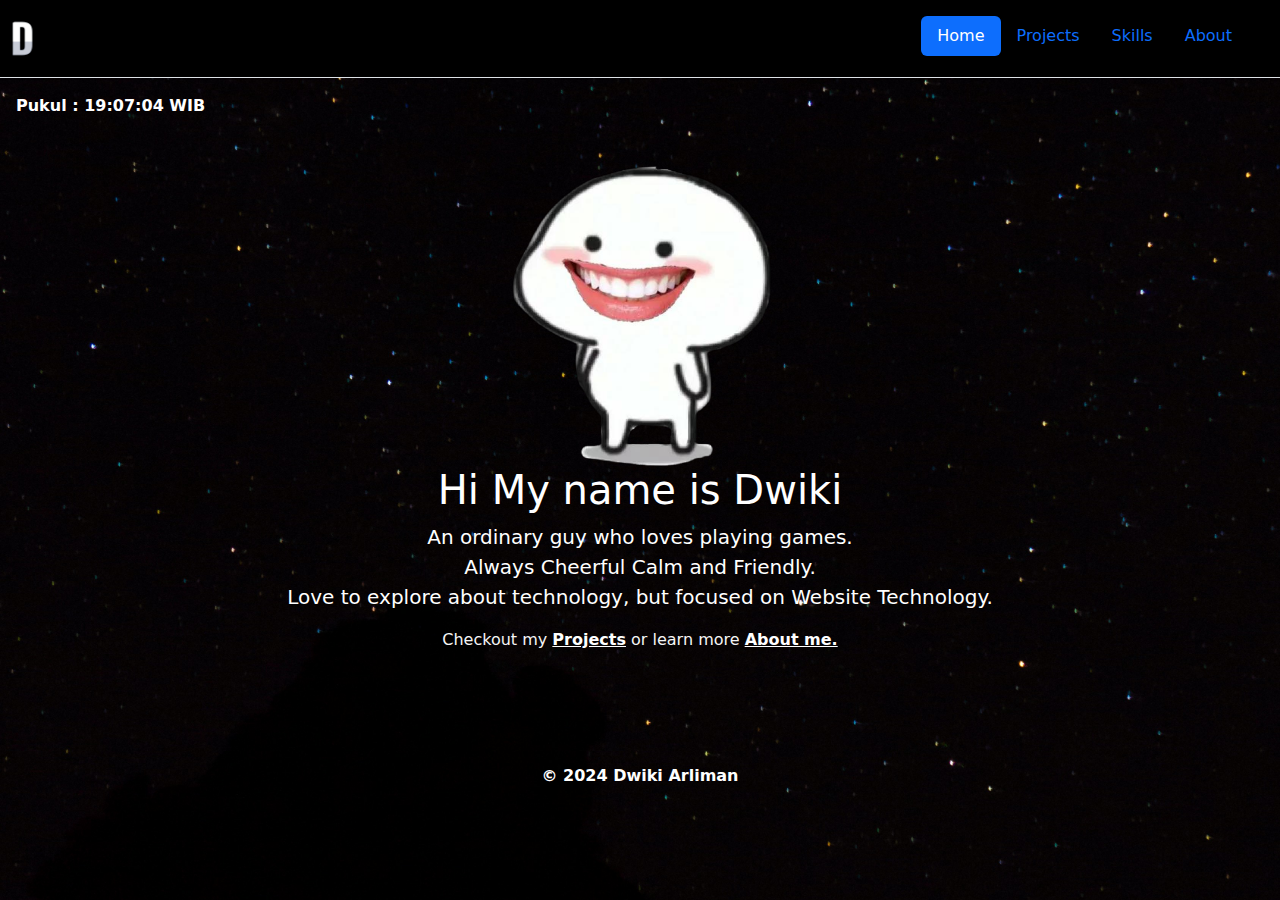
<file: index.html>
<!DOCTYPE html>
<html lang="en">
<head>
    <meta charset="UTF-8">
    <meta name="viewport" content="width=device-width, initial-scale=1.0">
    <link rel="icon" type="image" href="Images/Logo_D.png">
    <link rel="stylesheet" href="style/index.css">
    <link href="https://cdn.jsdelivr.net/npm/bootstrap@5.3.3/dist/css/bootstrap.min.css" rel="stylesheet" integrity="sha384-QWTKZyjpPEjISv5WaRU9OFeRpok6YctnYmDr5pNlyT2bRjXh0JMhjY6hW+ALEwIH" crossorigin="anonymous">
    <title>Home - Dwiki Arliman</title>
    <style>
      body {
        overflow-x: hidden;
      }
    </style>
</head>
<body>
    <nav>
        <header class="d-flex flex-wrap justify-content-center py-3 mb-3 border-bottom" style="background-color: black;">
            <a href="index.html" class="d-flex align-items-center mb-3 mb-md-0 me-md-auto link-body-emphasis text-decoration-none">
              <img src="Images/Logo_D.png" alt="" width="45" height="auto">
            </a>
            <ul class="nav nav-pills" style="padding-right: 2rem;">
                <li class="nav-item"><a href="index.html" class="nav-link active" aria-current="page">Home</a></li>    
                <li class="nav-item"><a href="Project.html" class="nav-link">Projects</a></li>
                <li class="nav-item"><a href="Skills.html" class="nav-link">Skills</a></li>
                <li class="nav-item"><a href="About.html" class="nav-link">About</a></li>
            </ul>
        </header>
        <div id="Date" style="font-weight: bolder; margin-left: 1rem; color: white;"></div>
    </nav>
    <section>
      <div class="p-5 text-center rounded-3">
        <img src="Images/Senyum.png" height="300">
        <h1 style="color: white;">Hi My name is Dwiki</h1>
        <p class="col-lg-8 mx-auto fw-400" style="color: white; font-size: 20px;">
          An ordinary guy who loves playing games. 
          <br>
          Always Cheerful Calm and Friendly.
          <br>
          Love to explore about technology, but focused on Website Technology.
        </p>
        <p style="font-weight: 400;">Checkout my <a href="Project.html" style="color: white; font-weight: bolder;"> Projects</a> or learn more <a href="About.html" style="color: white; font-weight: bolder;">About me.</a></p>
        </div>
      </div>
    </section>
    <br>
    <br>
    <footer>
        <p style="font-weight: bolder; color: white; text-align: center;">
            © 2024 Dwiki Arliman
        </p>
      </footer>
      <script src="Time.js"></script>
  </body>
</file>
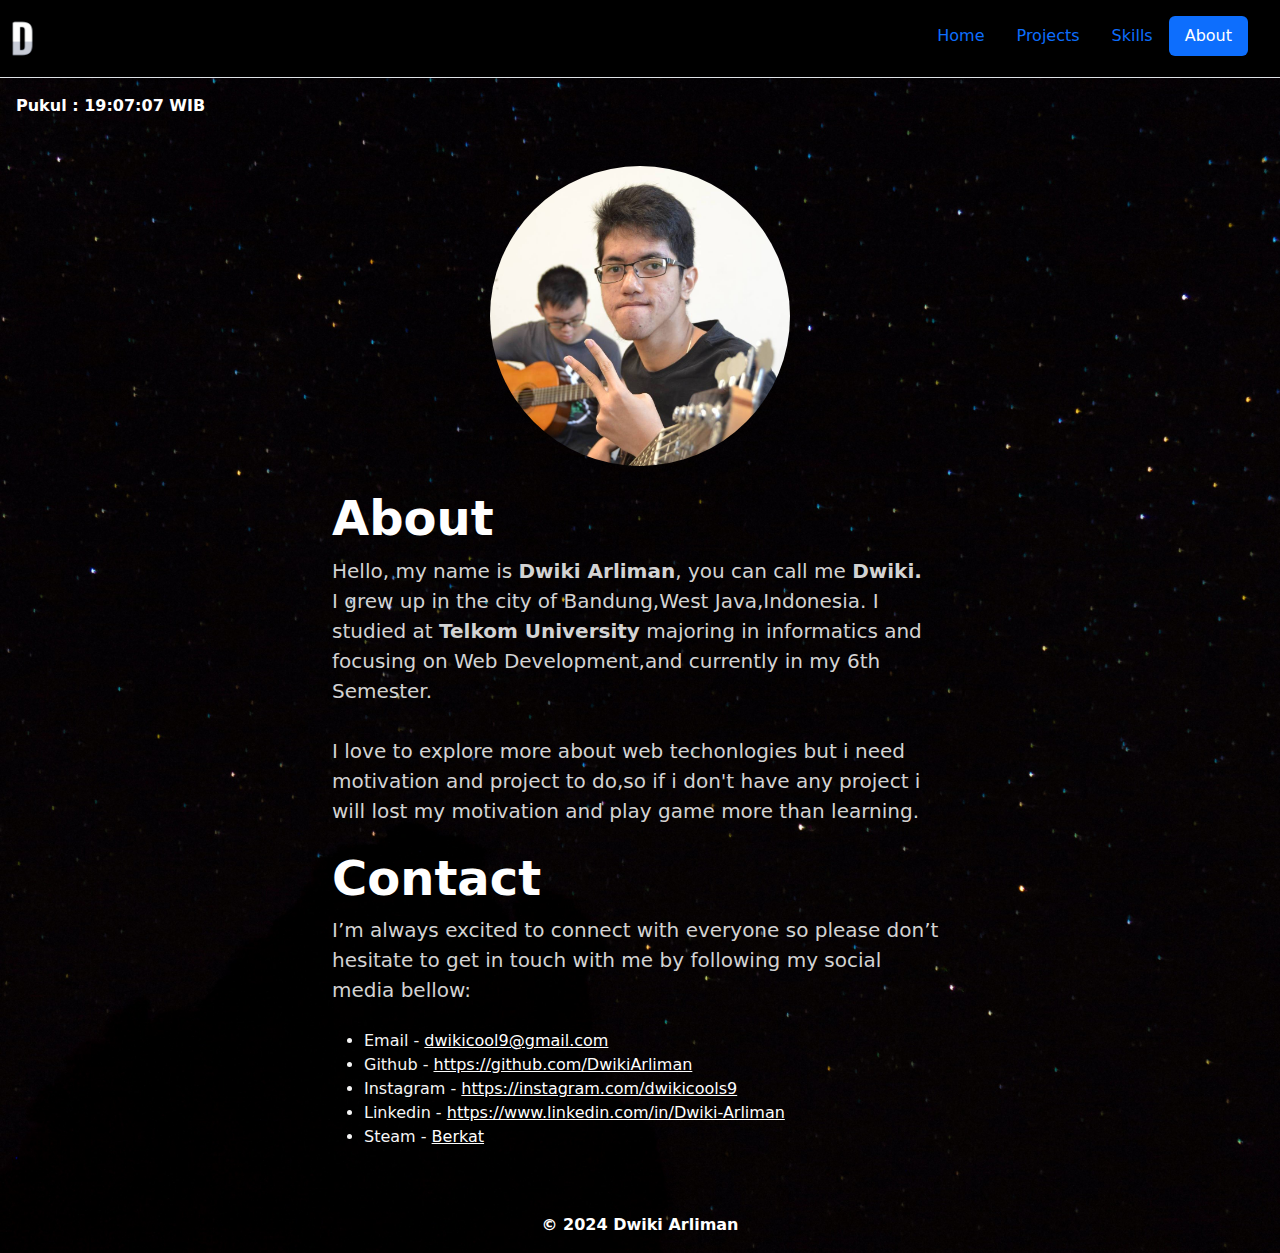
<file: About.html>
<!DOCTYPE html>
<html lang="en">
<head>
    <meta charset="UTF-8">
    <meta name="viewport" content="width=device-width, initial-scale=1.0">
    <link rel="icon" type="image" href="Images/Logo_D.png">
    <link rel="stylesheet" href="style/About.css">
    <link href="https://cdn.jsdelivr.net/npm/bootstrap@5.3.3/dist/css/bootstrap.min.css" rel="stylesheet" integrity="sha384-QWTKZyjpPEjISv5WaRU9OFeRpok6YctnYmDr5pNlyT2bRjXh0JMhjY6hW+ALEwIH" crossorigin="anonymous">
    <title>About - Dwiki Arliman</title>
</head>
<body style="background-color: gainsboro;">
    <nav>
        <header class="d-flex flex-wrap justify-content-center py-3 mb-3 border-bottom" style="background-color: black;">
            <a href="index.html" class="d-flex align-items-center mb-3 mb-md-0 me-md-auto link-body-emphasis text-decoration-none">
              <img src="Images/Logo_D.png" alt="" width="45" height="auto">
            </a>
      
            <ul class="nav nav-pills" style="padding-right: 2rem; color: white;">
                <li class="nav-item"><a href="index.html" class="nav-link">Home</a></li>
                <li class="nav-item"><a href="Project.html" class="nav-link">Projects</a></li>
                <li class="nav-item"><a href="Skills.html" class="nav-link">Skills</a></li>
                <li class="nav-item"><a href="About.html" class="nav-link active" aria-current="page">About</a></li>
            </ul>
        </header>
        <div id="Date" style="font-weight: bolder; margin-left: 1rem; color: white"></div>
    </nav>
    <section>
        <div class="px-4 my-5">
            <img class="d-block mx-auto mb-4 " src="Images/Dwiki Arliman.jpg" height="300" style="border-radius: 9999px;">  
            <div class="col-lg-6 mx-auto">
            <h1 class="display-5 fw-bold" style="color: white;">About</h1>
              <p class="lead mb-4" style="font-weight: 400;">
                Hello, my name is <b>Dwiki Arliman</b>, you can call me <b>Dwiki.</b> <br>
                I grew up in the city of Bandung,West Java,Indonesia. I studied at <b>Telkom University</b> majoring in informatics and focusing on Web Development,and currently in my 6th Semester. <br> <br>
                I love to explore more about web techonlogies but i need motivation and project to do,so if i don't have any project i will lost my motivation and play game more than learning. <br>
              </p>
              <h1 class="display-5 fw-bold" style="color: white;">Contact</h1>
              <p class="lead mb-4" style="font-weight: 400;">
                  I’m always excited to connect with everyone so please don’t hesitate to get in touch with me by following my social media bellow:
              </p>
              <ul>
                <li>
                    Email - <a href="mailto:dwikicool9@gmail.com" style="color: white">dwikicool9@gmail.com</a>
                </li>
                <li>
                    Github - <a href="https://github.com/DwikiArliman" style="color: white">https://github.com/DwikiArliman</a>
                </li>
                <li>
                    Instagram - <a href="https://www.instagram.com/dwikicools9/" style="color: white;">https://instagram.com/dwikicools9</a>
                </li>
                <li>
                    Linkedin - <a href="https://www.linkedin.com/in/dwiki-arliman-902258261/" style="color: white;">https://www.linkedin.com/in/Dwiki-Arliman</a>
                </li>
                <li>
                    Steam - <a href="https://steamcommunity.com/profiles/76561198336159759/" style="color: white;">Berkat</a>
                </li>
              </ul>
            </div>
          </div>
    </section>
    <footer style="padding-top: 1rem; ">
        <p style="font-weight: bolder; color: white; text-align: center;">
            © 2024 Dwiki Arliman
        </p>
      </footer>
      <script src="Time.js"></script>
</body>
</html>
</file>
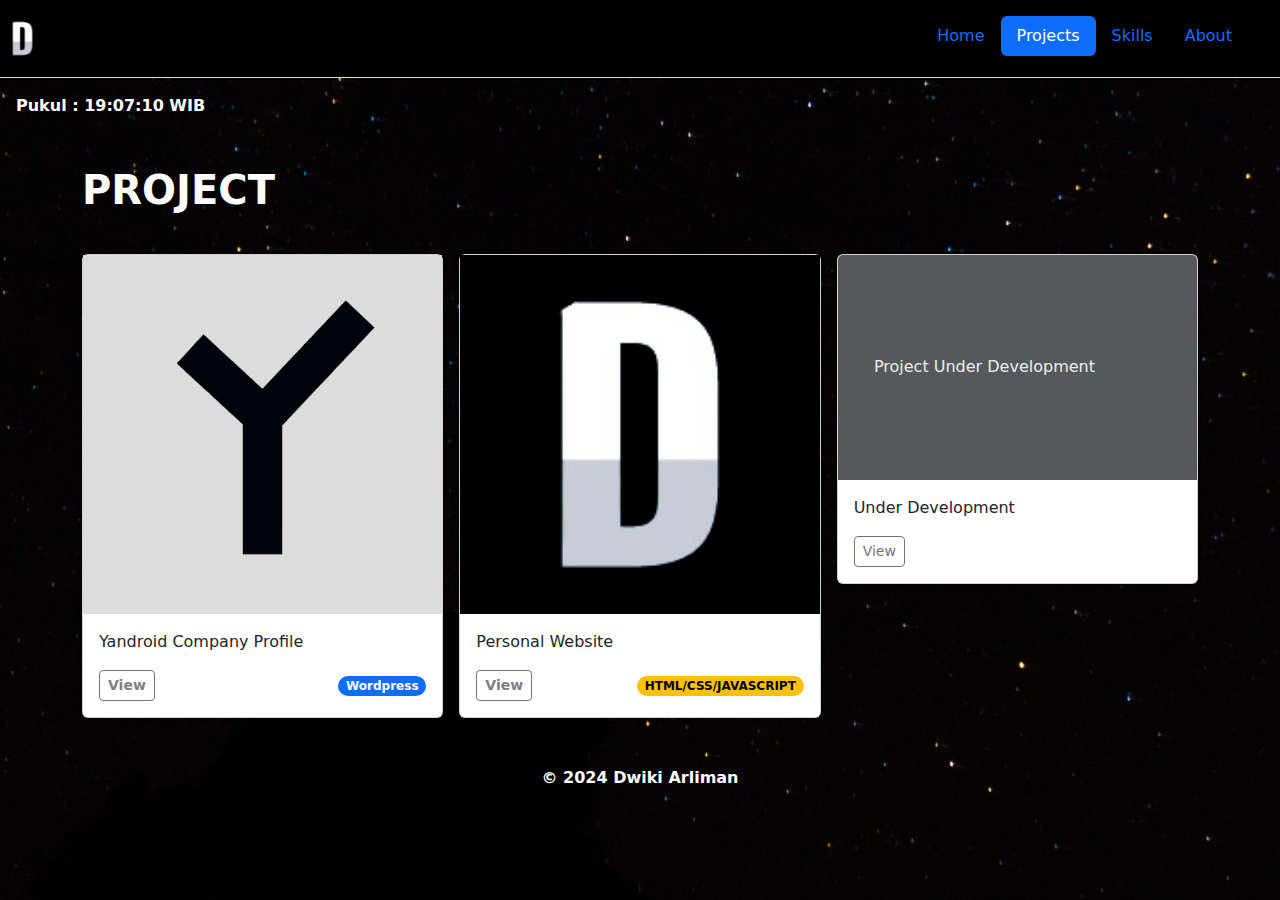
<file: Project.html>
<!DOCTYPE html>
<html lang="en">
<head>
    <meta charset="UTF-8">
    <meta name="viewport" content="width=device-width, initial-scale=1.0">
    <link rel="icon" type="image" href="Images/Logo_D.png">
    <link rel="stylesheet" href="style/Project.css">
    <link href="https://cdn.jsdelivr.net/npm/bootstrap@5.3.3/dist/css/bootstrap.min.css" rel="stylesheet" integrity="sha384-QWTKZyjpPEjISv5WaRU9OFeRpok6YctnYmDr5pNlyT2bRjXh0JMhjY6hW+ALEwIH" crossorigin="anonymous">
    <title>Project - Dwiki Arliman</title>
</head>
<body>
    <nav>
        <header class="d-flex flex-wrap justify-content-center py-3 mb-3 border-bottom" style="background-color: black;">
            <a href="index.html" class="d-flex align-items-center mb-3 mb-md-0 me-md-auto link-body-emphasis text-decoration-none">
              <img src="Images/Logo_D.png" alt="" width="45" height="auto">
            </a>

            <ul class="nav nav-pills" style="padding-right: 2rem;">
                <li class="nav-item"><a href="index.html" class="nav-link">Home</a></li>
                <li class="nav-item"><a href="Project.html" class="nav-link active" aria-current="page">Projects</a></li>
                <li class="nav-item"><a href="Skills.html" class="nav-link">Skills</a></li>
                <li class="nav-item"><a href="About.html" class="nav-link">About</a></li>
            </ul>
        </header>
        <div id="Date" style="font-weight: bolder; margin-left: 1rem; color: white;"></div>
    </nav>
    <section>
        <div class="album py-5">
            <div class="container">
                <h1 style="font-weight: bolder; padding-bottom: 2rem; color: white;">PROJECT</h1>
              <div class="row row-cols-1 row-cols-sm-2 row-cols-md-3 g-3">
                <div class="col">
                  <div class="card shadow-sm">
                    <img src="Images/Yandroid_Logos.png" alt="Yandroid" style="background-color: gainsboro;">
                    <div class="card-body">
                      <p class="card-text">Yandroid Company Profile</p>
                      <div class="d-flex justify-content-between align-items-center">
                        <div class="btn-group">
                          <button type="button" class="btn btn-sm btn-outline-secondary"><a href="https://yandroid2.wordpress.com" style="text-decoration: none; color: gray; font-weight: bold;">View</a></button>
                        </div>
                          <span class="badge text-bg-primary rounded-pill">Wordpress</span>
                      </div>
                    </div>
                  </div>
                </div>
                <div class="col">
                  <div class="card shadow-sm">
                    <img src="Images/Logo_D.png" alt="" style="background-color: black;">
                    <div class="card-body">
                      <p class="card-text">Personal Website</p>
                      <div class="d-flex justify-content-between align-items-center">
                        <div class="btn-group">
                          <button type="button" class="btn btn-sm btn-outline-secondary"><a href="index.html" style="text-decoration: none; color: gray; font-weight: bold;">View</a></button>
                        </div>
                        <span class="badge text-bg-warning rounded-pill">HTML/CSS/JAVASCRIPT</span>
                      </div>
                    </div>
                  </div>
                </div>
                <div class="col">
                  <div class="card shadow-sm">
                    <svg class="bd-placeholder-img card-img-top" width="100%" height="225" xmlns="http://www.w3.org/2000/svg" role="img" aria-label="Placeholder: Thumbnail" preserveAspectRatio="xMidYMid slice" focusable="false"><title>Placeholder</title><rect width="100%" height="100%" fill="#55595c"></rect><text x="10%" y="50%" fill="#eceeef" dy=".3em">Project Under Development</text></svg>
                    <div class="card-body">
                      <p class="card-text">Under Development</p>
                      <div class="d-flex justify-content-between align-items-center">
                        <div class="btn-group">
                          <button type="button" class="btn btn-sm btn-outline-secondary">View</button>
                        </div>
                      </div>
                    </div>
                  </div>
                </div>
              </div>
            </div>
          </div>
    </section>
    <footer >
        <p style="font-weight: bolder; color: white; text-align: center;">
            © 2024 Dwiki Arliman
        </p>
      </footer>
      <script src="Time.js"></script>
</body>
</html>
</file>
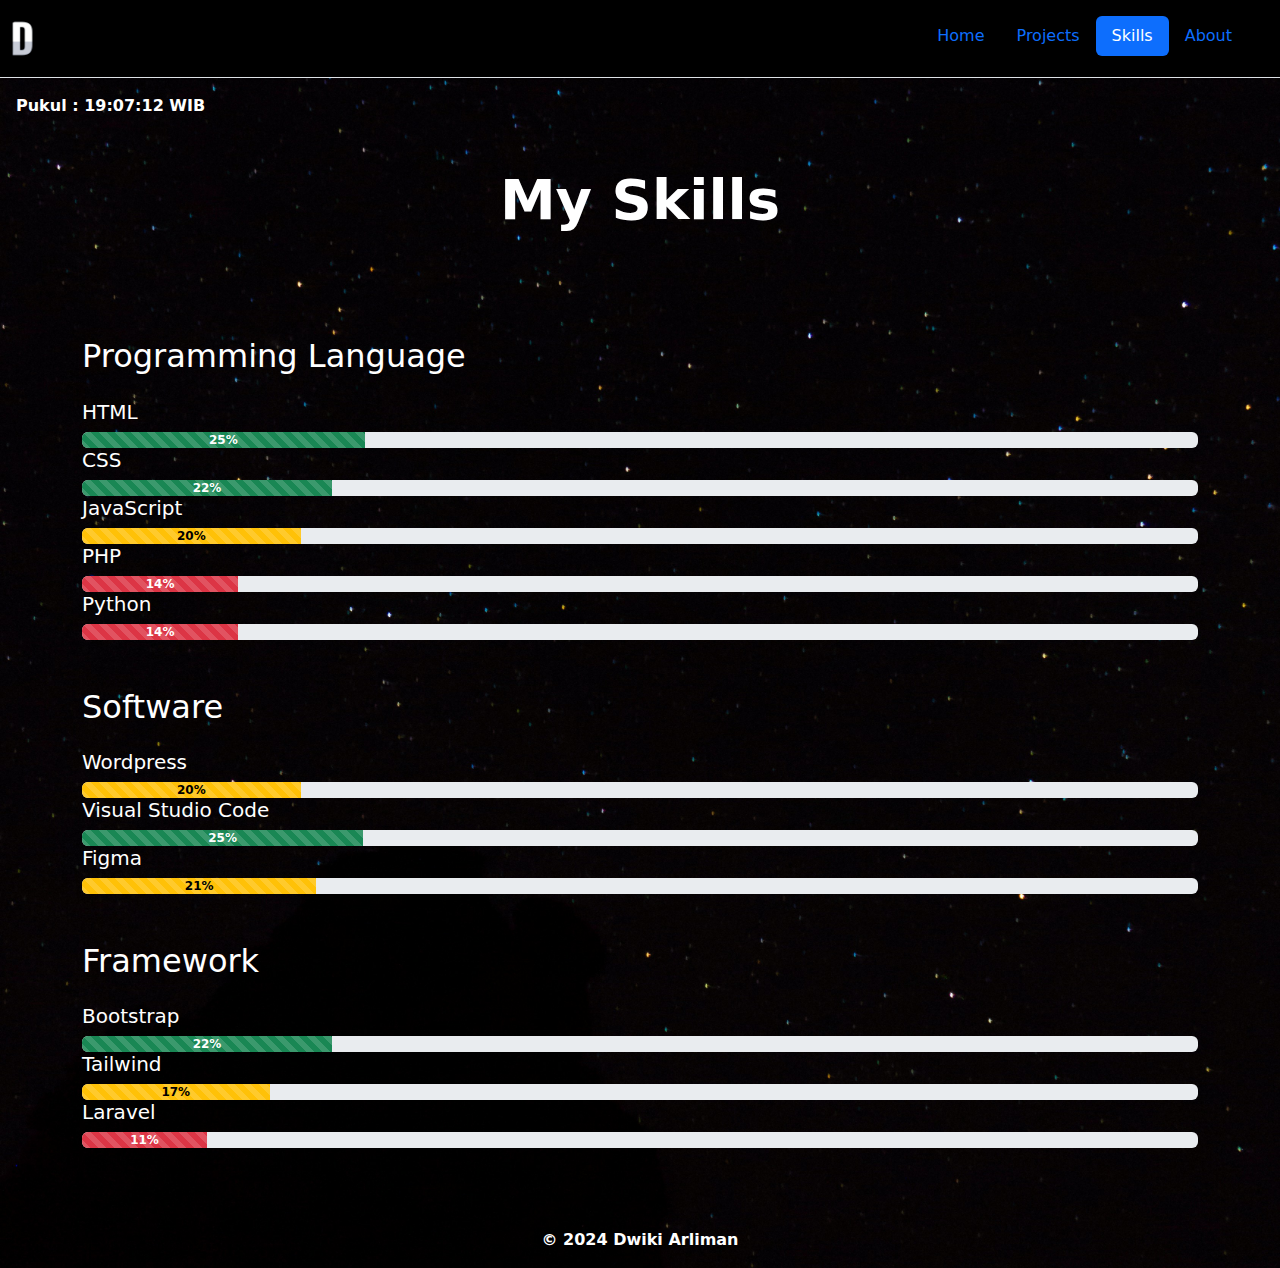
<file: Skills.html>
<!DOCTYPE html>
<html lang="en">
<head>
    <meta charset="UTF-8">
    <meta name="viewport" content="width=device-width, initial-scale=1.0">
    <link rel="icon" type="image" href="Images/Logo_D.png">
    <link rel="stylesheet" href="style/Skills.css">
    <link href="https://cdn.jsdelivr.net/npm/bootstrap@5.3.3/dist/css/bootstrap.min.css" rel="stylesheet" integrity="sha384-QWTKZyjpPEjISv5WaRU9OFeRpok6YctnYmDr5pNlyT2bRjXh0JMhjY6hW+ALEwIH" crossorigin="anonymous">
    <title>Skills - Dwiki Arliman</title>
</head>
<body>
    <nav>
        <header class="d-flex flex-wrap justify-content-center py-3 mb-3 border-bottom" style="background-color: black;">
            <a href="index.html" class="d-flex align-items-center mb-3 mb-md-0 me-md-auto link-body-emphasis text-decoration-none">
            <img src="Images/Logo_D.png" alt="" width="45" height="auto">
            </a>
            <ul class="nav nav-pills" style="padding-right: 2rem;">
                <li class="nav-item"><a href="index.html" class="nav-link">Home</a></li>
                <li class="nav-item"><a href="Project.html" class="nav-link">Projects</a></li>
                <li class="nav-item"><a href="Skills.html" class="nav-link active" aria-current="page">Skills</a></li>
                <li class="nav-item"><a href="About.html" class="nav-link">About</a></li>
            </ul>
        </header>
        <div id="Date" style="font-weight: bolder; margin-left: 1rem; color: white;"></div>
    </nav>
    <section>
        <div class="px-4 pt-5 pb-5 text-center">
            <h1 class="display-4 fw-bold" style="color: white">My Skills</h1>
        </div>
    </section>
    <section>
        <div class="container mt-5">
    <h2 class="mb-4" style="color: white;">Programming Language</h2>
    <div class="skill">
    <h5 style="color: white;">HTML</h5>
    <div class="progress">
        <div class="progress-bar bg-success progress-bar-striped progress-bar-animated" role="progressbar" style=" font-weight: bolder; width: 0%;" aria-valuenow="90" aria-valuemin="0" aria-valuemax="100" data-value="90" >90%</div>
        </div>

        </div>
        <div class="skill">
        <h5 style="color: white;">CSS</h5>
        <div class="progress">
            <div class="progress-bar bg-success progress-bar-striped progress-bar-animated" role="progressbar" style=" font-weight: bolder; width: 0%;" aria-valuenow="80" aria-valuemin="0" aria-valuemax="100" data-value="80">80%</div>
        </div>
        </div>

        <div class="skill">
        <h5 style="color: white;">JavaScript</h5>
        <div class="progress">
            <div class="progress-bar bg-warning progress-bar-striped progress-bar-animated" role="progressbar" style=" color: black; font-weight: bolder; width: 0%;" aria-valuenow="70" aria-valuemin="0" aria-valuemax="100"data-value="70">70%</div>
        </div>
        </div>

        <div class="skill">
        <h5 style="color: white;">PHP</h5>
        <div class="progress">
            <div class="progress-bar bg-danger progress-bar-striped progress-bar-animated" role="progressbar" style=" font-weight: bolder; width: 0%;" aria-valuenow="50" aria-valuemin="0" aria-valuemax="100"data-value="50">50%</div>
        </div>
        </div>
    <div class="skill">
        <h5 style="color: white;">Python</h5>
        <div class="progress">
            <div class="progress-bar bg-danger progress-bar-striped progress-bar-animated" role="progressbar" style=" font-weight: bolder; width: 0%;" aria-valuenow="50" aria-valuemin="0" aria-valuemax="100"data-value="50">50%</div>
        </div>
        </div>
        </div>
    </section>
    <section>
        <div class="container mt-5">
            <h2 class="mb-4" style="color: white;">Software</h2>
            <div class="skill">
            <h5 style="color: white;">Wordpress</h5>
            <div class="progress">
                <div class="progress-bar bg-warning progress-bar-striped progress-bar-animated" role="progressbar" style="color: black; font-weight: bolder; width: 0%;" aria-valuenow="90" aria-valuemin="0" aria-valuemax="100" data-value="70" >70%</div>
            </div>
            </div>
            <div class="skill">
            <h5 style="color: white;">Visual Studio Code</h5>
            <div class="progress">
                <div class="progress-bar bg-success progress-bar-striped progress-bar-animated" role="progressbar" style=" font-weight: bolder; width: 0%;" aria-valuenow="80" aria-valuemin="0" aria-valuemax="100"data-value="90">90%</div>
            </div>
            </div>
        
            <div class="skill">
            <h5 style="color: white;">Figma</h5>
            <div class="progress">
                <div class="progress-bar bg-warning progress-bar-striped progress-bar-animated" role="progressbar" style="color: black; font-weight: bolder; width: 0%;" aria-valuenow="70" aria-valuemin="0" aria-valuemax="100" data-value="75">75%</div>
            </div>
            </div>
    </section>
    <section>
        <div class="container mt-5">
            <h2 class="mb-4" style="color: white;">Framework</h2>
            <div class="skill">
            <h5 style="color: white;">Bootstrap</h5>
            <div class="progress">
                <div class="progress-bar bg-success progress-bar-striped progress-bar-animated" role="progressbar" style=" font-weight: bolder; width: 0%;" aria-valuenow="90" aria-valuemin="0" aria-valuemax="100" data-value="80" >80%</div>
            </div>
                <div class="skill">
            <h5 style="color: white;">Tailwind</h5>
            <div class="progress">
                <div class="progress-bar bg-warning progress-bar-striped progress-bar-animated" role="progressbar" style="color: black; font-weight: bolder; width: 0%;" aria-valuenow="90" aria-valuemin="0" aria-valuemax="100" data-value="60" >60%</div>
            </div>
                <div class="skill">
            <h5 style="color: white;">Laravel</h5>
            <div class="progress">
                <div class="progress-bar bg-danger progress-bar-striped progress-bar-animated" role="progressbar" style=" font-weight: bolder; width: 0%;" aria-valuenow="90" aria-valuemin="0" aria-valuemax="100" data-value="40" >40%</div>
            </div>
    </section>
    <footer>
        <p>© 2024 Dwiki Arliman</p>
    </footer>
    <script src="https://ajax.googleapis.com/ajax/libs/jquery/3.5.1/jquery.min.js"></script>
    <script src="https://maxcdn.bootstrapcdn.com/bootstrap/4.5.2/js/bootstrap.bundle.min.js"></script>
    <script src="Time.js"></script>
    <script>
        $(document).ready(function() {
            $('.progress-bar').each(function() {
            var $bar = $(this);
            var value = $bar.data('value');
            $bar.css('width', '0%').attr('aria-valuenow', 0).text('0%');
            
            $bar.animate({ width: value + '%' }, {
            duration: 2000,
            step: function(now) {
                $bar.attr('aria-valuenow', now).text(Math.round(now) + '%');
                }
            });
            });
        });
    </script>
</body>
</html>
</file>
<file: style/index.css>
body {
    overflow-x: hidden;
    background-image: url(Star.jpg);
    background-size: cover;
    background-position: center;
    background-repeat: no-repeat;
}

h1 {
    color: white;
}

p {
    color: whitesmoke;
}

header {
    top: 0;
    right: 0;
    left: 0;
    z-index: 1;
}

footer  {
    bottom: 0;
    right: 0;
    left: 0;
}
</file>
<file: style/About.css>
body {
    overflow-x: hidden;
    background-image: url(Star.jpg);
    background-size: cover;
    background-position: center;
    background-repeat: no-repeat;
}

p {
    color: lightgray;
}

h1 {
    color: white;
}

li {
    color: whitesmoke;
}
</file>
<file: style/Project.css>
body {
    overflow-x: hidden;
    background-image: url(Star.jpg);
    background-size: cover;
    background-position: center;
    background-repeat: no-repeat;
}

header {
    top: 0;
    right: 0;
    left: 0;
}
</file>
<file: style/Skills.css>
body {
    overflow-x: hidden;
    background-image: url(Star.jpg);
    background-size: cover;
    background-position: center;
    background-repeat: no-repeat;
}

h1 {
    color: white;
}

p {
    color: whitesmoke;
}

header {
    top: 0;
    right: 0;
    left: 0;
    z-index: 1;
}

footer p {
    padding-top: 5rem;
    right: 0;
    left: 0;
    font-weight: bolder;
    color: white;
    text-align: center;
}
</file>
